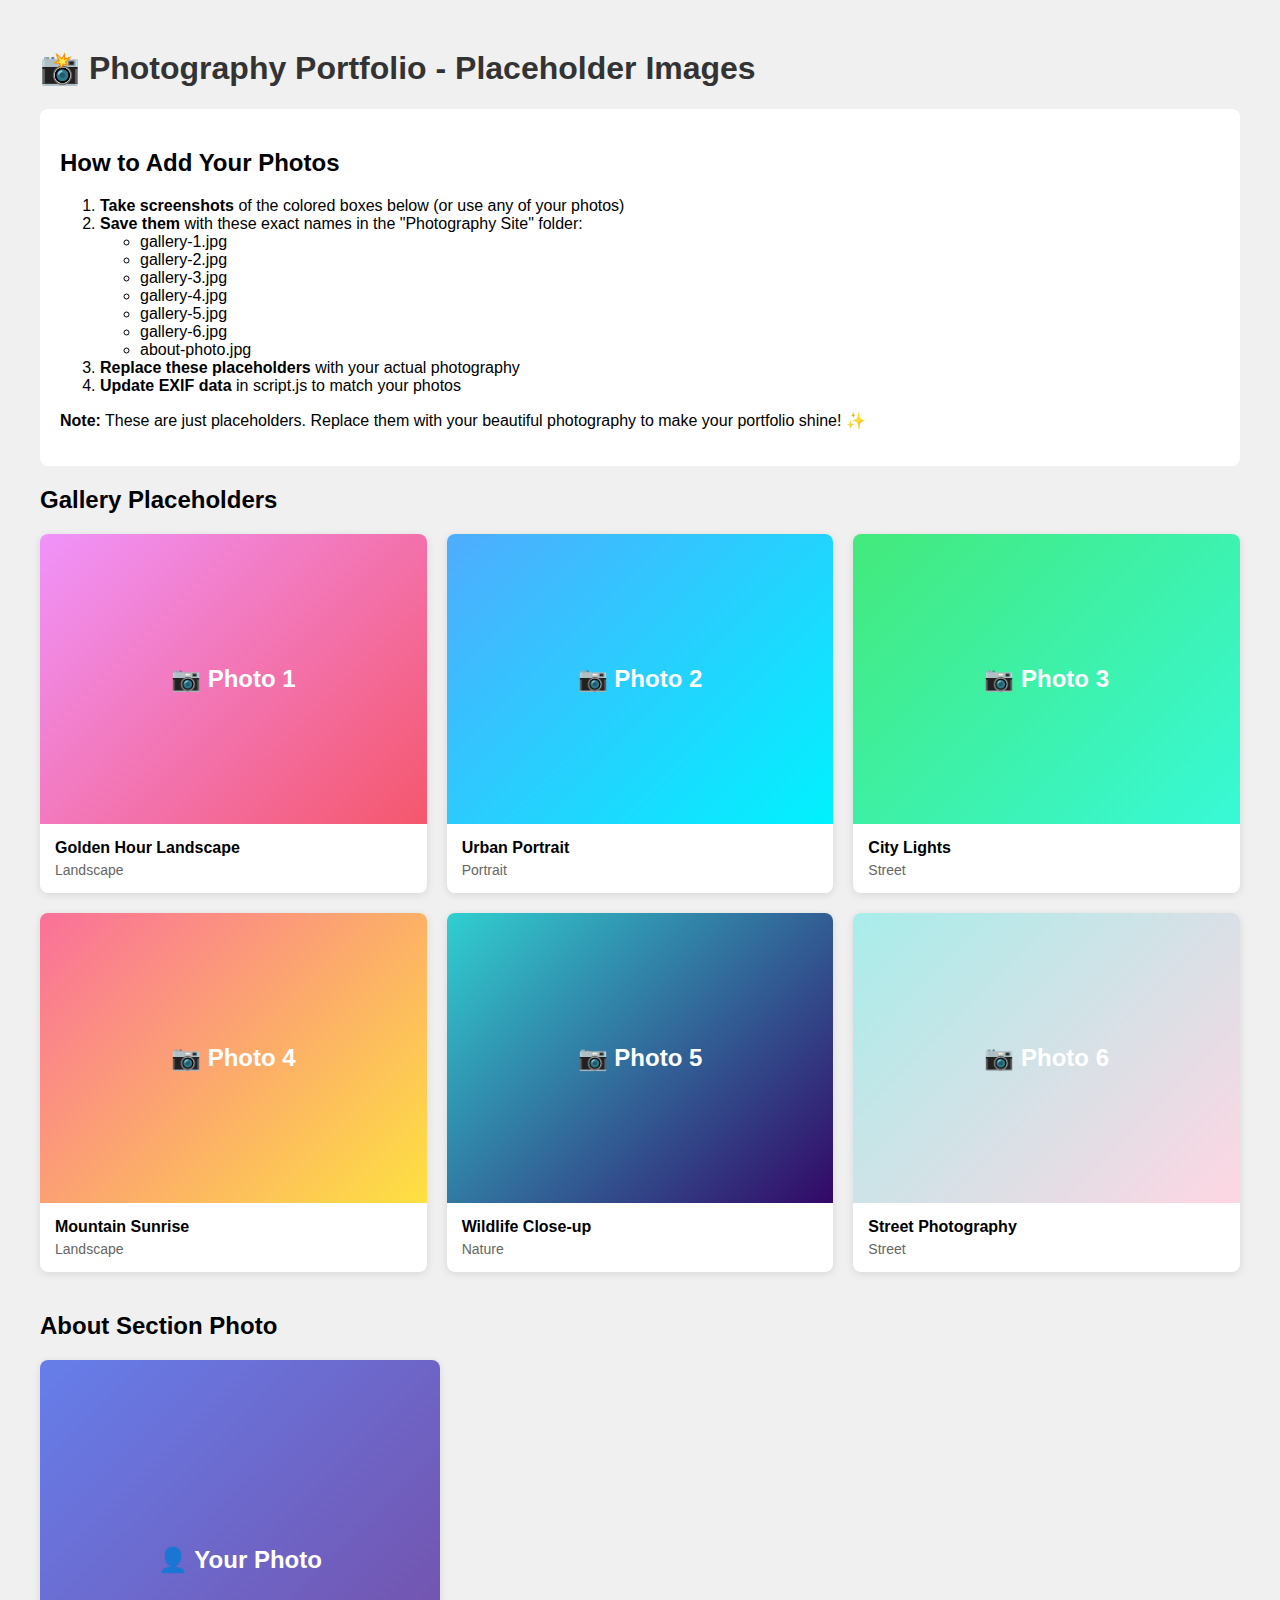
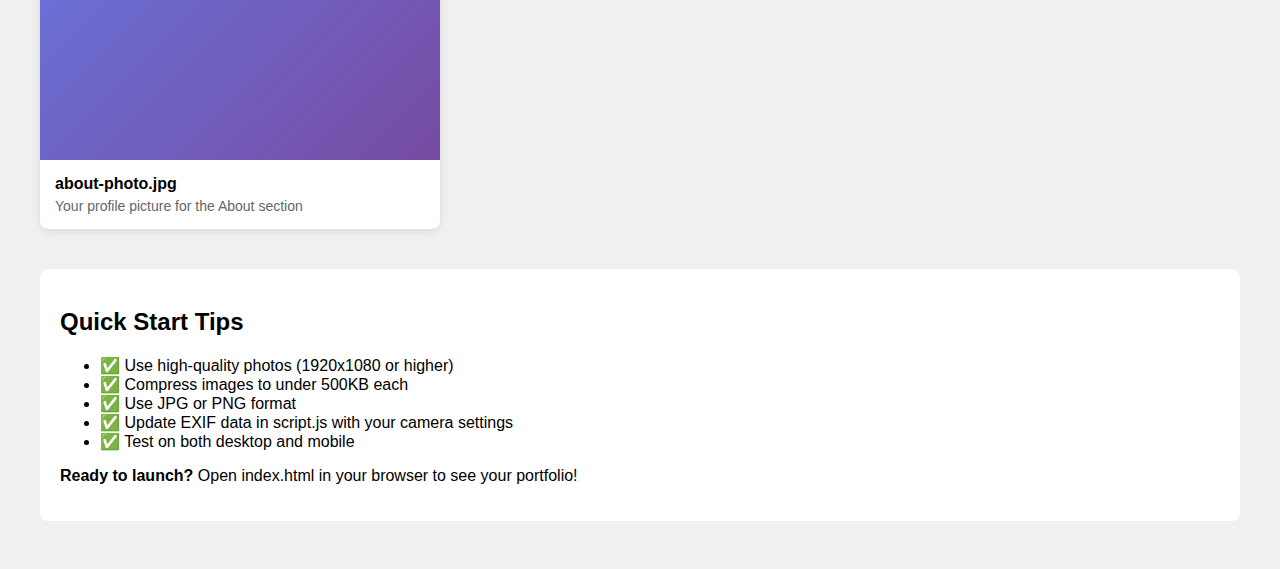
<file: placeholders.html>
<!DOCTYPE html>
<html>

<head>
    <meta charset="UTF-8">
    <title>Placeholder Generator</title>
    <style>
        body {
            font-family: Arial, sans-serif;
            padding: 20px;
            background: #f0f0f0;
        }

        .container {
            max-width: 1200px;
            margin: 0 auto;
        }

        h1 {
            color: #333;
        }

        .instructions {
            background: white;
            padding: 20px;
            border-radius: 8px;
            margin-bottom: 20px;
        }

        .placeholder-grid {
            display: grid;
            grid-template-columns: repeat(auto-fill, minmax(300px, 1fr));
            gap: 20px;
        }

        .placeholder-item {
            background: white;
            border-radius: 8px;
            overflow: hidden;
            box-shadow: 0 2px 8px rgba(0, 0, 0, 0.1);
        }

        .placeholder-image {
            width: 100%;
            aspect-ratio: 4/3;
            background: linear-gradient(135deg, #667eea 0%, #764ba2 100%);
            display: flex;
            align-items: center;
            justify-content: center;
            color: white;
            font-size: 24px;
            font-weight: bold;
        }

        .placeholder-info {
            padding: 15px;
        }

        .placeholder-title {
            font-weight: bold;
            margin-bottom: 5px;
        }

        .placeholder-category {
            color: #666;
            font-size: 14px;
        }
    </style>
</head>

<body>
    <div class="container">
        <h1>📸 Photography Portfolio - Placeholder Images</h1>

        <div class="instructions">
            <h2>How to Add Your Photos</h2>
            <ol>
                <li><strong>Take screenshots</strong> of the colored boxes below (or use any of your photos)</li>
                <li><strong>Save them</strong> with these exact names in the "Photography Site" folder:
                    <ul>
                        <li>gallery-1.jpg</li>
                        <li>gallery-2.jpg</li>
                        <li>gallery-3.jpg</li>
                        <li>gallery-4.jpg</li>
                        <li>gallery-5.jpg</li>
                        <li>gallery-6.jpg</li>
                        <li>about-photo.jpg</li>
                    </ul>
                </li>
                <li><strong>Replace these placeholders</strong> with your actual photography</li>
                <li><strong>Update EXIF data</strong> in script.js to match your photos</li>
            </ol>
            <p><strong>Note:</strong> These are just placeholders. Replace them with your beautiful photography to make
                your portfolio shine! ✨</p>
        </div>

        <h2>Gallery Placeholders</h2>
        <div class="placeholder-grid">
            <div class="placeholder-item">
                <div class="placeholder-image" style="background: linear-gradient(135deg, #f093fb 0%, #f5576c 100%);">
                    📷 Photo 1
                </div>
                <div class="placeholder-info">
                    <div class="placeholder-title">Golden Hour Landscape</div>
                    <div class="placeholder-category">Landscape</div>
                </div>
            </div>

            <div class="placeholder-item">
                <div class="placeholder-image" style="background: linear-gradient(135deg, #4facfe 0%, #00f2fe 100%);">
                    📷 Photo 2
                </div>
                <div class="placeholder-info">
                    <div class="placeholder-title">Urban Portrait</div>
                    <div class="placeholder-category">Portrait</div>
                </div>
            </div>

            <div class="placeholder-item">
                <div class="placeholder-image" style="background: linear-gradient(135deg, #43e97b 0%, #38f9d7 100%);">
                    📷 Photo 3
                </div>
                <div class="placeholder-info">
                    <div class="placeholder-title">City Lights</div>
                    <div class="placeholder-category">Street</div>
                </div>
            </div>

            <div class="placeholder-item">
                <div class="placeholder-image" style="background: linear-gradient(135deg, #fa709a 0%, #fee140 100%);">
                    📷 Photo 4
                </div>
                <div class="placeholder-info">
                    <div class="placeholder-title">Mountain Sunrise</div>
                    <div class="placeholder-category">Landscape</div>
                </div>
            </div>

            <div class="placeholder-item">
                <div class="placeholder-image" style="background: linear-gradient(135deg, #30cfd0 0%, #330867 100%);">
                    📷 Photo 5
                </div>
                <div class="placeholder-info">
                    <div class="placeholder-title">Wildlife Close-up</div>
                    <div class="placeholder-category">Nature</div>
                </div>
            </div>

            <div class="placeholder-item">
                <div class="placeholder-image" style="background: linear-gradient(135deg, #a8edea 0%, #fed6e3 100%);">
                    📷 Photo 6
                </div>
                <div class="placeholder-info">
                    <div class="placeholder-title">Street Photography</div>
                    <div class="placeholder-category">Street</div>
                </div>
            </div>
        </div>

        <h2 style="margin-top: 40px;">About Section Photo</h2>
        <div class="placeholder-item" style="max-width: 400px;">
            <div class="placeholder-image"
                style="background: linear-gradient(135deg, #667eea 0%, #764ba2 100%); aspect-ratio: 1/1;">
                👤 Your Photo
            </div>
            <div class="placeholder-info">
                <div class="placeholder-title">about-photo.jpg</div>
                <div class="placeholder-category">Your profile picture for the About section</div>
            </div>
        </div>

        <div class="instructions" style="margin-top: 40px;">
            <h2>Quick Start Tips</h2>
            <ul>
                <li>✅ Use high-quality photos (1920x1080 or higher)</li>
                <li>✅ Compress images to under 500KB each</li>
                <li>✅ Use JPG or PNG format</li>
                <li>✅ Update EXIF data in script.js with your camera settings</li>
                <li>✅ Test on both desktop and mobile</li>
            </ul>
            <p><strong>Ready to launch?</strong> Open index.html in your browser to see your portfolio!</p>
        </div>
    </div>
</body>

</html>
</file>
